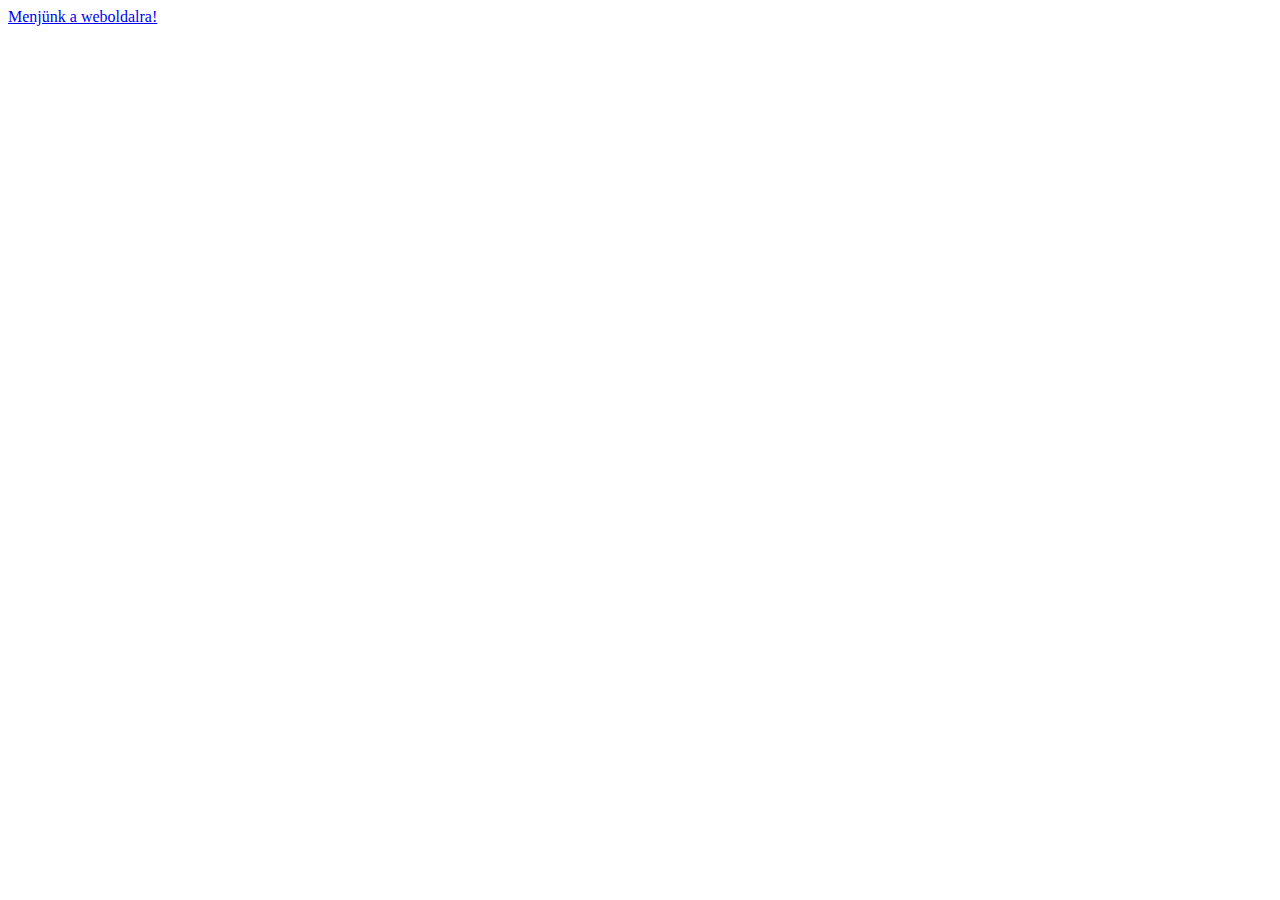
<file: index.html>
<!DOCTYPE html>
<html lang="hu">
<head>
    <meta charset="UTF-8">
    <meta name="viewport" content="width=device-width, initial-scale=1.0">
    <title>Kezdés</title>
</head>
<body>
    <a href="code/index.html">Menjünk a weboldalra!</a>
</body>
</html>
</file>
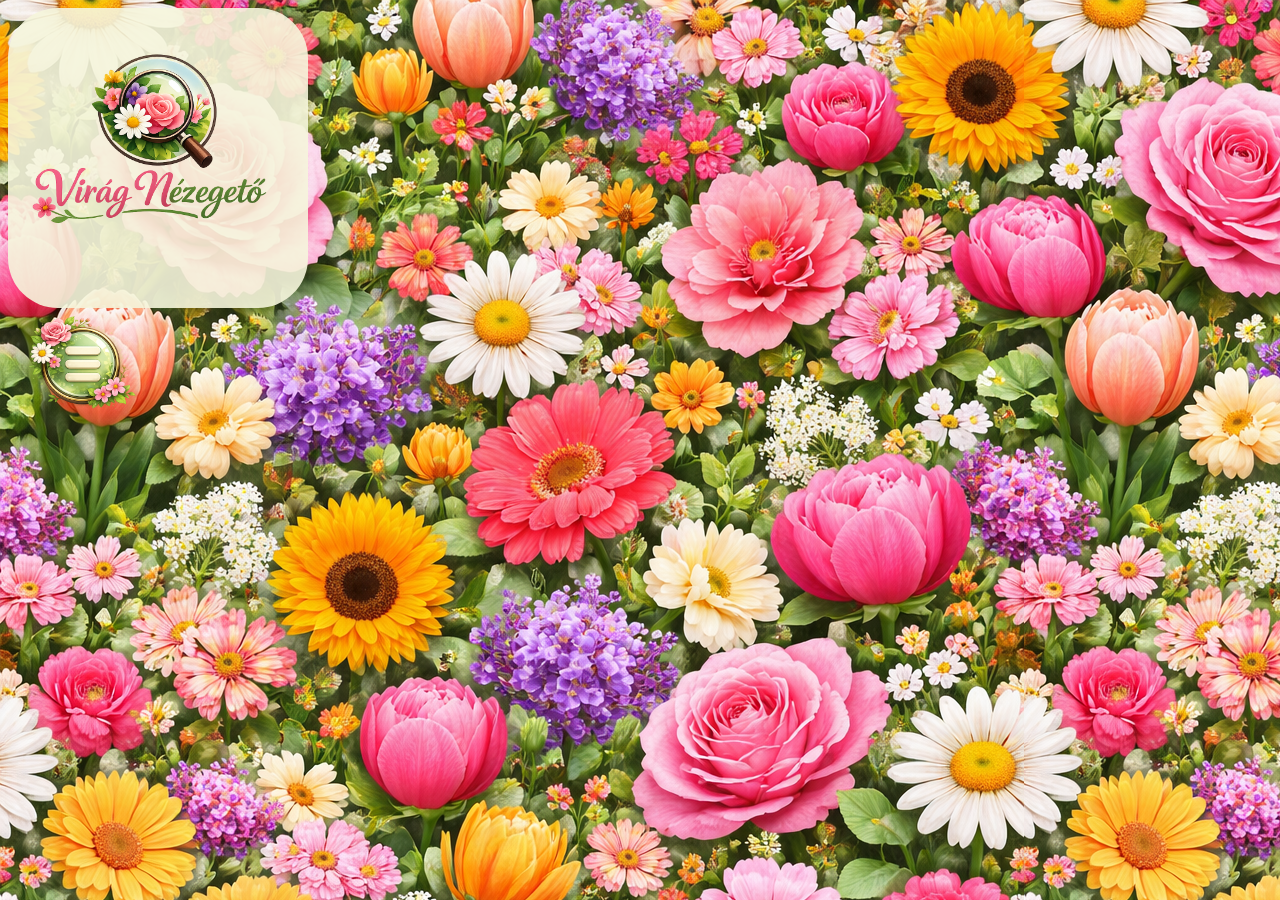
<file: code/index.html>
<!DOCTYPE html>
<html lang="hu">
<head>
    <meta charset="UTF-8">
    <meta name="viewport" content="width=device-width, initial-scale=1.0">
    <title>Sok a virág.hu</title>
    <link rel="stylesheet" href="index.css">
    <link rel="stylesheet" href="index_bg.css">
</head>
<body>
    <div style="height: 300px;"></div>
    <a href="index.html" class="index_pic"><img src="../media/logo.png" alt="press this to go to the home page!" style="cursor: pointer; width: 300px; margin: 0; vertical-align: middle" align="center"></a>
    <br>
    <img src="../media/navBar.png" alt="navigation bar opener and closer" id="navToggle" style="margin-top: 270px; cursor: pointer; width: 150px; height: 150px; vertical-align: middle" class="index_pic" align="center">
    <div class="navBar" id="navBar" style="margin-top: 400px">
        <h4>Kattints egy virágra, hogy megtekintsd:</h4>
        <ul>
            <li><a href="rozsa.html">Rózsa</a></li>
            <li><a href="tulipan.html">Tulipán</a></li>
            <li><a href="gerbera.html">Gerbera</a></li>
            <li><a href="liliom.html">Liliom</a></li>
            <li><a href="napraforgo.html">Napraforgó</a></li>
            <li><a href="gyongyvirag.html">Húsvéti gyöngyvirág</a></li>
            <li><a href="szegfu.html">Szegfű</a></li>
            <li><a href="nefelejcs.html">Nefelejcs</a></li>
            <li><a href="martilapu.html">Martilapu</a></li>
            <li><a href="buzavirag.html">Búzavirág</a></li>
            <li><a href="pipacs.html">Pipacs</a></li>
            <li><a href="levendula.html">Levendula</a></li>
            <li><a href="orchidea.html">Orchidea</a></li>
            <li><a href="jacint.html">Jácint</a></li>
            <li><a href="krizantem.html">Krizantém</a></li>
        </ul>
    </div>
    
    <script src="navToggle.js"></script>
</body>
</html>
</file>
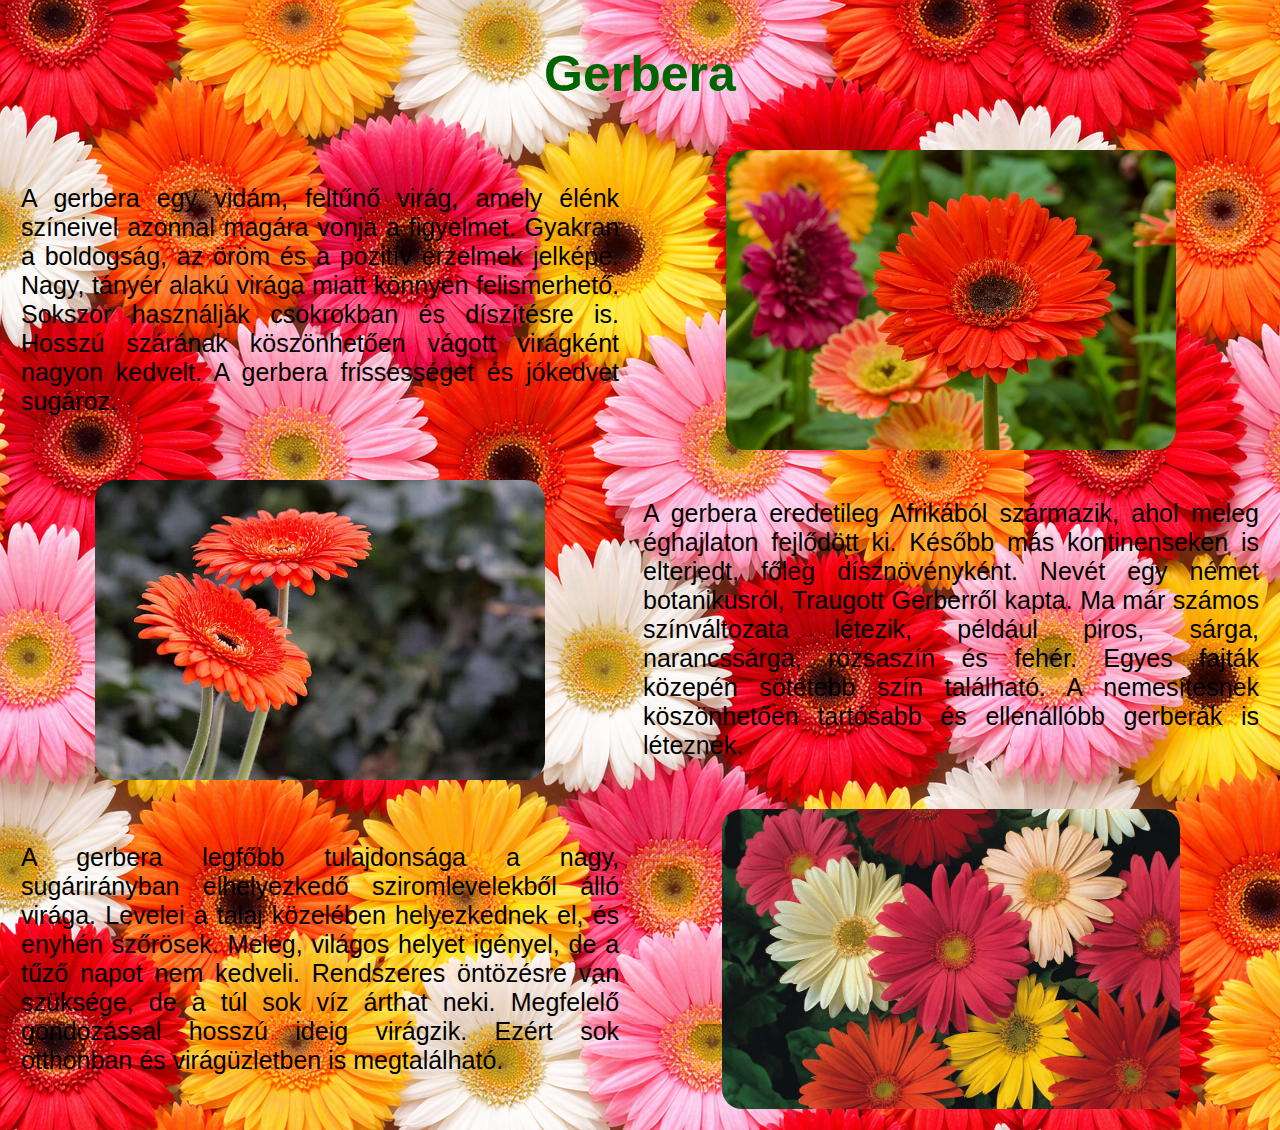
<file: code/gerbera.html>
<!DOCTYPE html>
<html lang="en">
<head>
    <meta charset="UTF-8">
    <meta name="viewport" content="width=device-width, initial-scale=1.0">
    <meta http-equiv="X-UA-Compatible" content="ie=edge">
    <title>Gerbera</title>
    <link rel="stylesheet" href="virag.css">
    <link rel="stylesheet" href="gerbera.css">
</head>
<body>
    <table align="center">
        <tr align="center" class="er">
            <td colspan="2"><h1>Gerbera</h1></td>
        </tr>
        <tr>
            <td align="justify"><p>A gerbera egy vidám, feltűnő virág, amely élénk színeivel azonnal magára vonja a figyelmet. Gyakran a boldogság, az öröm és a pozitív érzelmek jelképe. Nagy, tányér alakú virága miatt könnyen felismerhető. Sokszor használják csokrokban és díszítésre is. Hosszú szárának köszönhetően vágott virágként nagyon kedvelt. A gerbera frissességet és jókedvet sugároz.</p></td>
            <td align="center"><img src="..\media\gerbera_gondozasa.jpg" alt="rózsa"></td>        </tr>
        <tr>
            <td align="center"><img src="..\media\gerbera.webp" alt="rózsa  "></td>
            <td align="justify"><p>A gerbera eredetileg Afrikából származik, ahol meleg éghajlaton fejlődött ki. Később más kontinenseken is elterjedt, főleg dísznövényként. Nevét egy német botanikusról, Traugott Gerberről kapta. Ma már számos színváltozata létezik, például piros, sárga, narancssárga, rózsaszín és fehér. Egyes fajták közepén sötétebb szín található. A nemesítésnek köszönhetően tartósabb és ellenállóbb gerberák is léteznek.</p></td>
        </tr>
        <tr>
            <td align="justify"><p>A gerbera legfőbb tulajdonsága a nagy, sugárirányban elhelyezkedő sziromlevelekből álló virága. Levelei a talaj közelében helyezkednek el, és enyhén szőrösek. Meleg, világos helyet igényel, de a tűző napot nem kedveli. Rendszeres öntözésre van szüksége, de a túl sok víz árthat neki. Megfelelő gondozással hosszú ideig virágzik. Ezért sok otthonban és virágüzletben is megtalálható.</p></td>
            <td align="center"><img src="..\media\gerbera1.png" alt="rózsa"></td>
        </tr>
    </table>
</body>
</html>
</file>
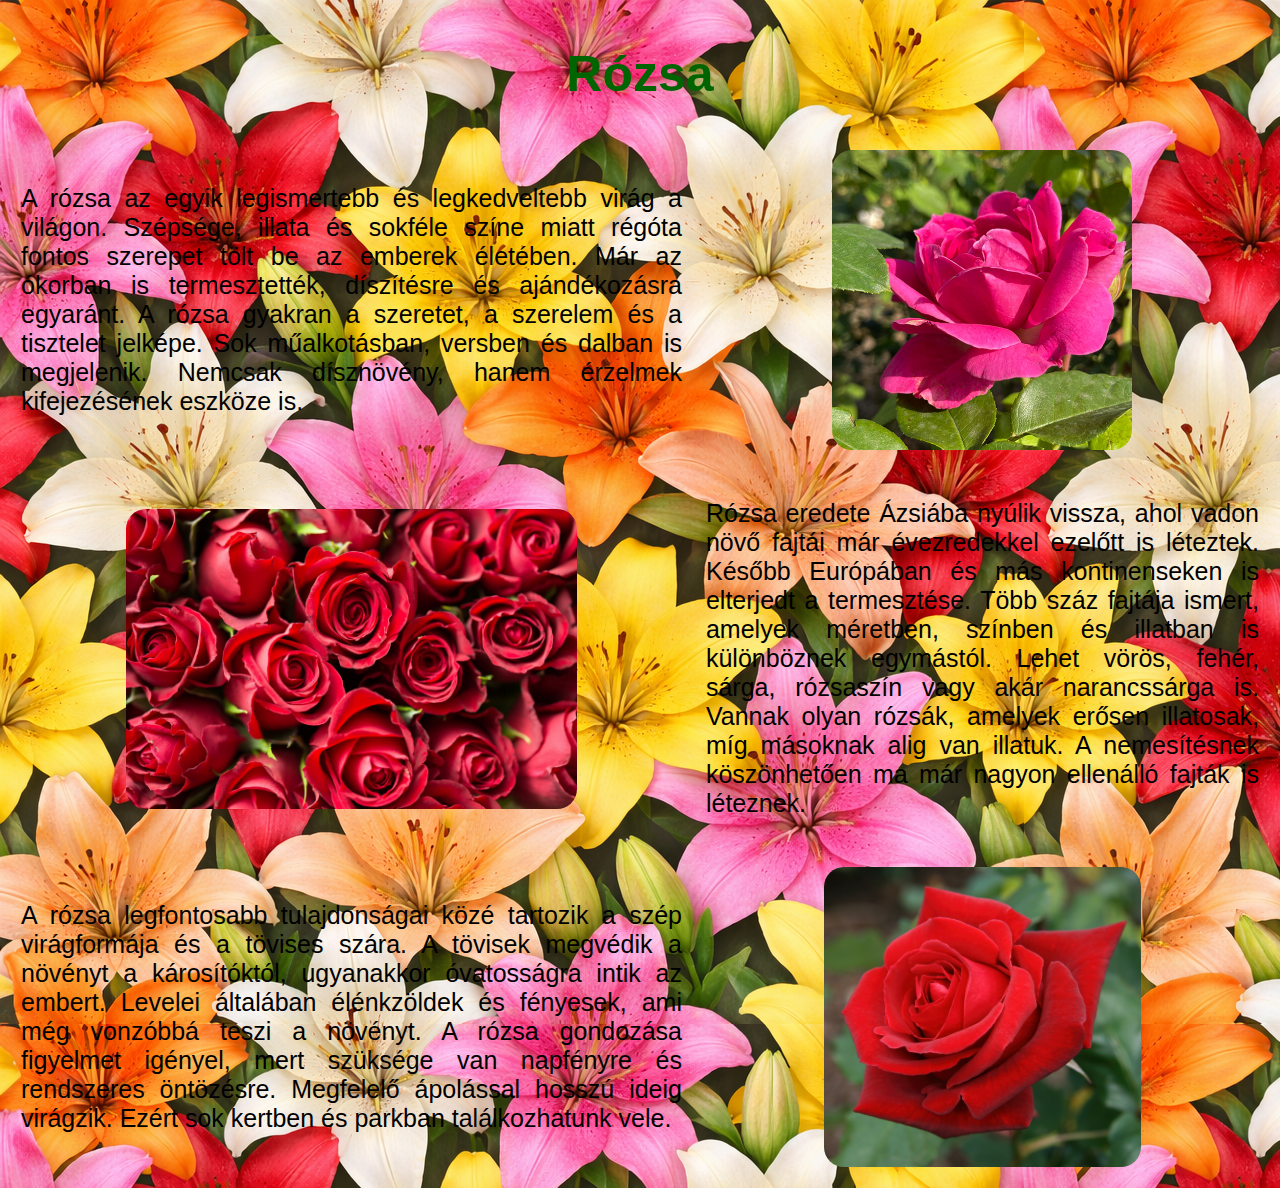
<file: code/gyongyvirag.html>
<!DOCTYPE html>
<html lang="en">
<head>
    <meta charset="UTF-8">
    <meta name="viewport" content="width=device-width, initial-scale=1.0">
    <meta http-equiv="X-UA-Compatible" content="ie=edge">
    <title>Rózsa</title>
    <link rel="stylesheet" href="virag.css">
    <link rel="stylesheet" href="gyongyvirag.css">
    </style>
</head>
<body>
    <table align="center">
        <tr align="center" class="er">
            <td colspan="2"><h1>Rózsa</h1></td>
        </tr>
        <tr>
            <td align="justify"><p>A rózsa az egyik legismertebb és legkedveltebb virág a világon. Szépsége, illata és sokféle színe miatt régóta fontos szerepet tölt be az emberek életében. Már az ókorban is termesztették, díszítésre és ajándékozásra egyaránt. A rózsa gyakran a szeretet, a szerelem és a tisztelet jelképe. Sok műalkotásban, versben és dalban is megjelenik. Nemcsak dísznövény, hanem érzelmek kifejezésének eszköze is.</p></td>
            <td align="center"><img src="..\media\rozsa.jpg" alt="rózsa"></td>        </tr>
        <tr>
            <td align="center"><img src="..\media\rozsa01.jpg" alt="rózsa  "></td>
            <td align="justify"><p> Rózsa eredete Ázsiába nyúlik vissza, ahol vadon növő fajtái már évezredekkel ezelőtt is léteztek. Később Európában és más kontinenseken is elterjedt a termesztése. Több száz fajtája ismert, amelyek méretben, színben és illatban is különböznek egymástól. Lehet vörös, fehér, sárga, rózsaszín vagy akár narancssárga is. Vannak olyan rózsák, amelyek erősen illatosak, míg másoknak alig van illatuk. A nemesítésnek köszönhetően ma már nagyon ellenálló fajták is léteznek.</p></td>
        </tr>
        <tr>
            <td align="justify"><p>A rózsa legfontosabb tulajdonságai közé tartozik a szép virágformája és a tövises szára. A tövisek megvédik a növényt a károsítóktól, ugyanakkor óvatosságra intik az embert. Levelei általában élénkzöldek és fényesek, ami még vonzóbbá teszi a növényt. A rózsa gondozása figyelmet igényel, mert szüksége van napfényre és rendszeres öntözésre. Megfelelő ápolással hosszú ideig virágzik. Ezért sok kertben és parkban találkozhatunk vele.</p></td>
            <td align="center"><img src="..\media\rozsap.jpg" alt="rózsa"></td>
        </tr>
    </table>
</body>
</html>
</file>
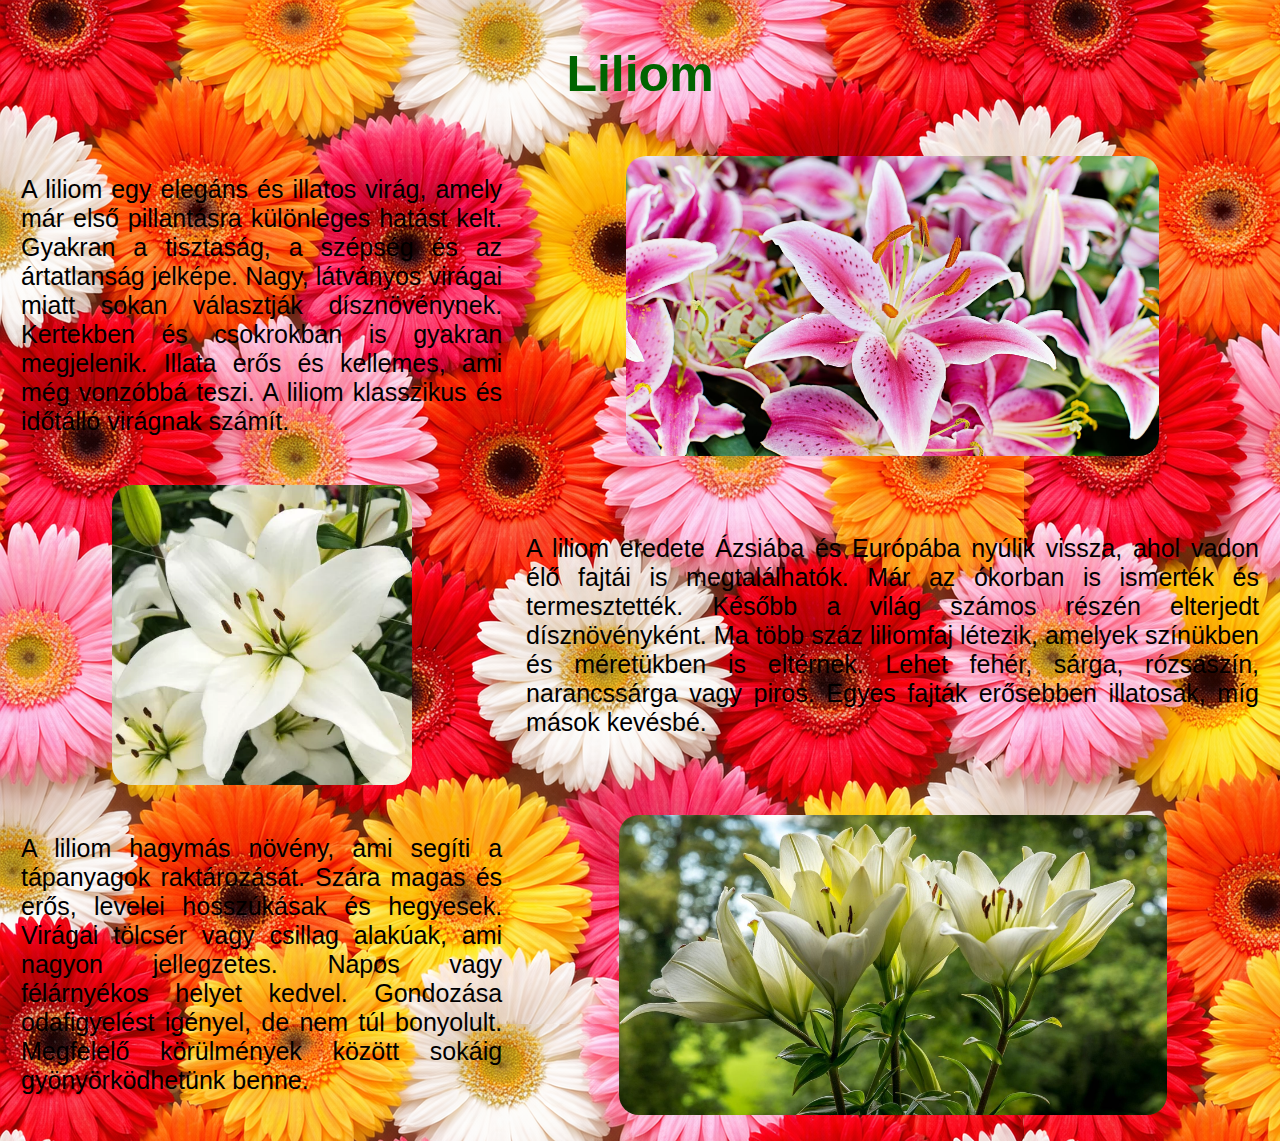
<file: code/liliom.html>
<!DOCTYPE html>
<html lang="hu">
<head>
    <meta charset="UTF-8">
    <meta name="viewport" content="width=device-width, initial-scale=1.0">
    <meta http-equiv="X-UA-Compatible" content="ie=edge">
    <title>Liliom</title>
    <link rel="stylesheet" href="virag.css">
    <link rel="stylesheet" href="liliom.css">
    </style>
</head>
<body>
    <table align="center">
        <tr align="center" class="er">
            <td colspan="2"><h1>Liliom</h1></td>
        </tr>
        <tr>
            <td align="justify"><p>A liliom egy elegáns és illatos virág, amely már első pillantásra különleges hatást kelt. Gyakran a tisztaság, a szépség és az ártatlanság jelképe. Nagy, látványos virágai miatt sokan választják dísznövénynek. Kertekben és csokrokban is gyakran megjelenik. Illata erős és kellemes, ami még vonzóbbá teszi. A liliom klasszikus és időtálló virágnak számít.</p></td>
            <td align="center"><img src="..\media\liliom.jpg" alt="rózsa"></td>        </tr>
        <tr>
            <td align="center"><img src="..\media\liliom3.jpg" alt="rózsa  "></td>
            <td align="justify"><p>A liliom eredete Ázsiába és Európába nyúlik vissza, ahol vadon élő fajtái is megtalálhatók. Már az ókorban is ismerték és termesztették. Később a világ számos részén elterjedt dísznövényként. Ma több száz liliomfaj létezik, amelyek színükben és méretükben is eltérnek. Lehet fehér, sárga, rózsaszín, narancssárga vagy piros. Egyes fajták erősebben illatosak, míg mások kevésbé.</p></td>
        </tr>
        <tr>
            <td align="justify"><p>A liliom hagymás növény, ami segíti a tápanyagok raktározását. Szára magas és erős, levelei hosszúkásak és hegyesek. Virágai tölcsér vagy csillag alakúak, ami nagyon jellegzetes. Napos vagy félárnyékos helyet kedvel. Gondozása odafigyelést igényel, de nem túl bonyolult. Megfelelő körülmények között sokáig gyönyörködhetünk benne.</p></td>
            <td align="center"><img src="..\media\liliom2.jpg" alt="rózsa"></td>
        </tr>
    </table>
</body>
</html>
</file>
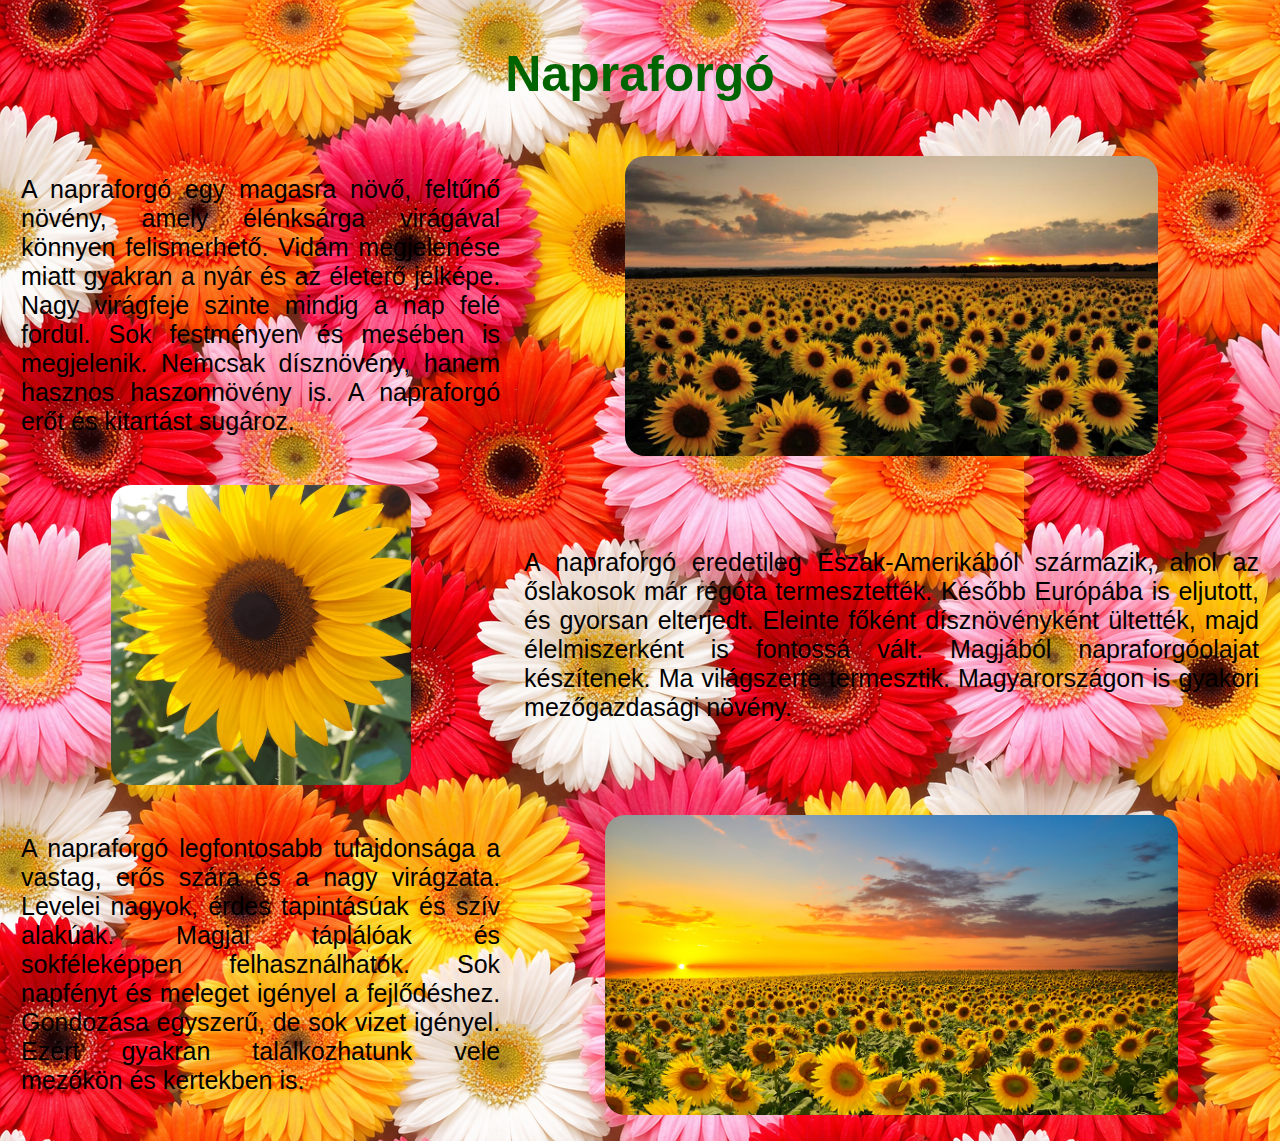
<file: code/napraforgo.html>
<!DOCTYPE html>
<html lang="hu">
<head>
    <meta charset="UTF-8">
    <meta name="viewport" content="width=device-width, initial-scale=1.0">
    <meta http-equiv="X-UA-Compatible" content="ie=edge">
    <title>Napraforgó</title>
    <link rel="stylesheet" href="virag.css">
    <link rel="stylesheet" href="napraforgo.css">
    </style>
</head>
<body>
    <table align="center">
        <tr align="center" class="er">
            <td colspan="2"><h1>Napraforgó</h1></td>
        </tr>
        <tr>
            <td align="justify"><p>A napraforgó egy magasra növő, feltűnő növény, amely élénksárga virágával könnyen felismerhető. Vidám megjelenése miatt gyakran a nyár és az életerő jelképe. Nagy virágfeje szinte mindig a nap felé fordul. Sok festményen és mesében is megjelenik. Nemcsak dísznövény, hanem hasznos haszonnövény is. A napraforgó erőt és kitartást sugároz.</p></td>
            <td align="center"><img src="..\media\napraforgo-termesztese.jpg" alt="napraforgó"></td>        </tr>
        <tr>
            <td align="center"><img src="..\media\napraforgo.jpg" alt="napraforgó"></td>
            <td align="justify"><p>A napraforgó eredetileg Észak-Amerikából származik, ahol az őslakosok már régóta termesztették. Később Európába is eljutott, és gyorsan elterjedt. Eleinte főként dísznövényként ültették, majd élelmiszerként is fontossá vált. Magjából napraforgóolajat készítenek. Ma világszerte termesztik. Magyarországon is gyakori mezőgazdasági növény.</p></td>
        </tr>
        <tr>
            <td align="justify"><p>A napraforgó legfontosabb tulajdonsága a vastag, erős szára és a nagy virágzata. Levelei nagyok, érdes tapintásúak és szív alakúak. Magjai táplálóak és sokféleképpen felhasználhatók. Sok napfényt és meleget igényel a fejlődéshez. Gondozása egyszerű, de sok vizet igényel. Ezért gyakran találkozhatunk vele mezőkön és kertekben is.</p></td>
            <td align="center"><img src="..\media\napraforgo0.jpg" alt="napraforgó"></td>
        </tr>
    </table>
</body>
</html>
</file>
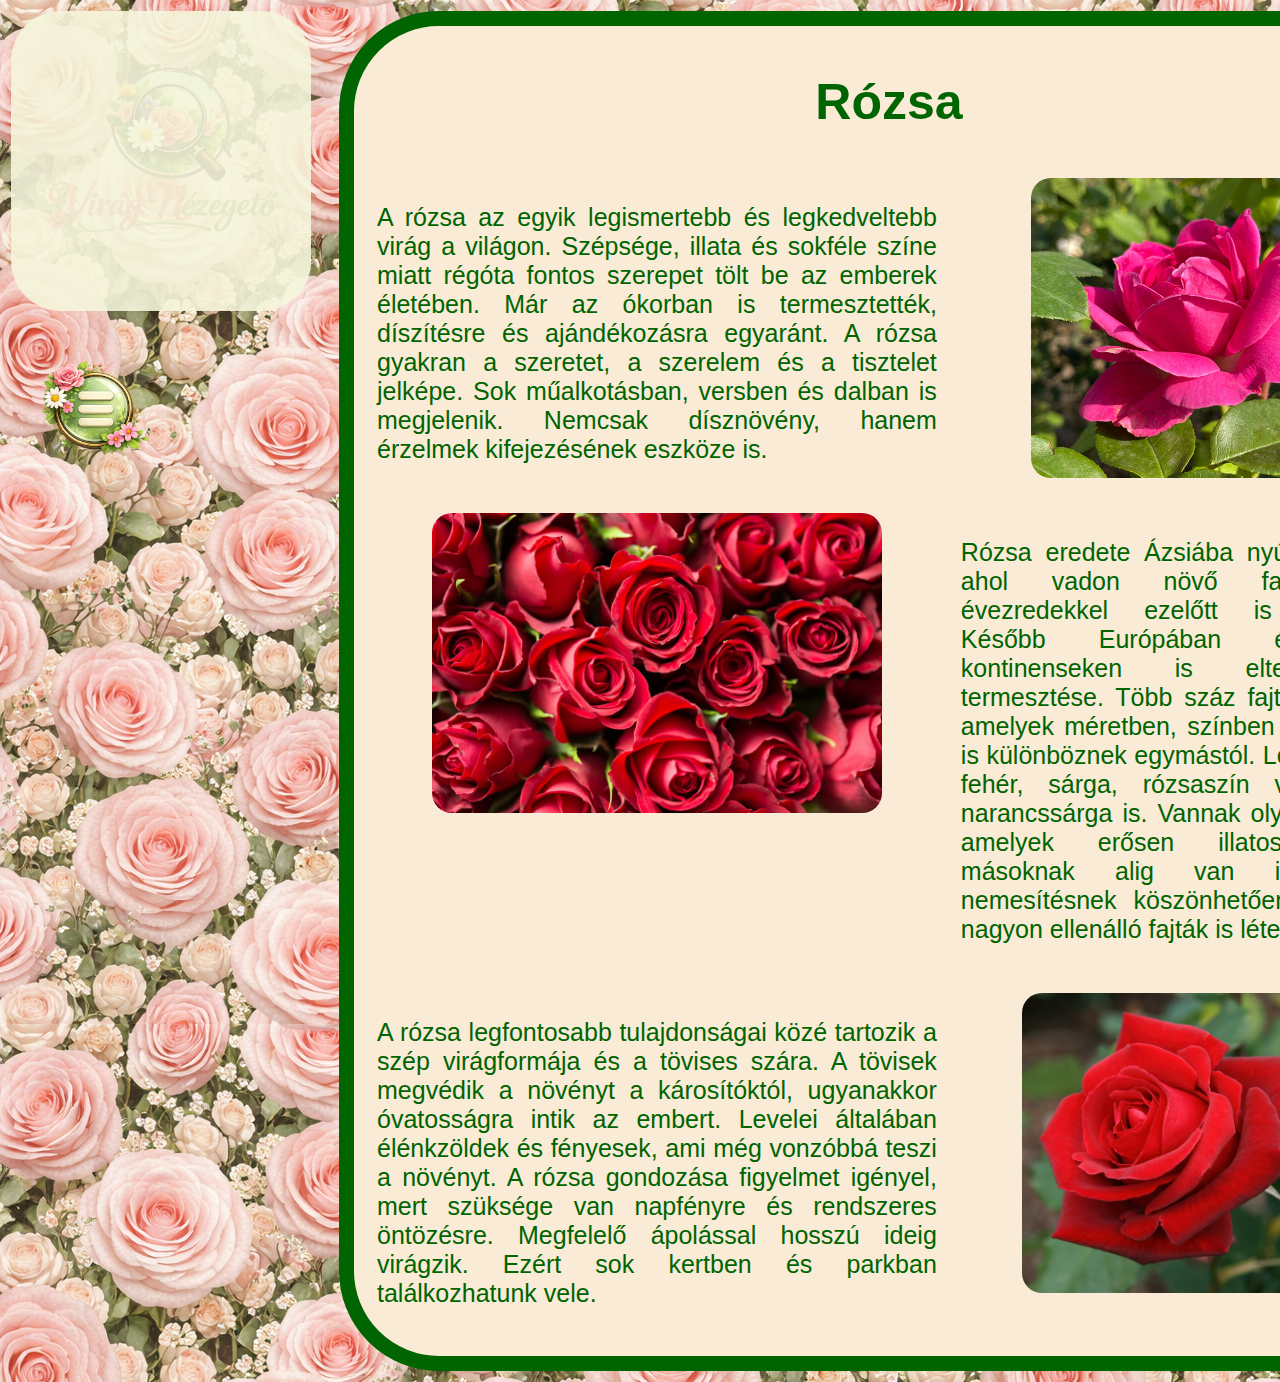
<file: code/rozsa.html>
<!DOCTYPE html>
<html lang="en">
<head>
    <meta charset="UTF-8">
    <meta name="viewport" content="width=device-width, initial-scale=1.0">
    <meta http-equiv="X-UA-Compatible" content="ie=edge">
    <title>Rózsa</title>
    <link rel="stylesheet" href="index.css">
    <link rel="stylesheet" href="virag.css">
    <link rel="stylesheet" href="rozsa.css">
    </style>
</head>
<body>

    
    <table align="center">
        <tr>
            <td>
                <div style="height: 300px;"></div>
                <a href="index.html"><img src="../media/logo.png" alt="press this to go to the home page!" style="cursor: pointer; width: 300px; margin: 0" id="index_pic"></a>
                <br style="height: 300px">
                <img src="../media/navBar.png" alt="navigation bar opener and closer" id="navToggle" style="margin: 20 0 20; cursor: pointer; width: 150px; height: 150px" id="index_pic">
                <div class="navBar" id="navBar" style="margin-top: 0">
                    <h4>Kattints egy virágra, hogy megtekintsd:</h4>
                    <ul>
                        <li>Rózsa</li>
                        <li>Tulipán</li>
                        <li>Gerbera</li>
                        <li>Liliom</li>
                        <li>Napraforgó</li>
                        <li>Húsvéti gyöngyvirág</li>
                        <li>Szegfű</li>
                        <li>Nefelejcs</li>
                        <li>Martilapu</li>
                        <li>Búzavirág</li>
                        <li>Pipacs</li>
                        <li>Levendula</li>
                        <li>Orchidea</li>
                        <li>Jácint</li>
                        <li>Krizantém</li>
                    </ul>
                </div>
            </td>
            <td style="width: 150px;"></td>
            <td>
                <table align="center" id="virag">
                    <tr align="center" class="er">
                        <td colspan="2"><h1>Rózsa</h1></td>
                    </tr>
                    <tr>
                        <td align="justify"><p>A rózsa az egyik legismertebb és legkedveltebb virág a világon. Szépsége, illata és sokféle színe miatt régóta fontos szerepet tölt be az emberek életében. Már az ókorban is termesztették, díszítésre és ajándékozásra egyaránt. A rózsa gyakran a szeretet, a szerelem és a tisztelet jelképe. Sok műalkotásban, versben és dalban is megjelenik. Nemcsak dísznövény, hanem érzelmek kifejezésének eszköze is.</p></td>
                        <td align="center"><img src="..\media\rozsa.jpg" alt="rózsa"></td>        </tr>
                    <tr>
                        <td align="center"><img src="..\media\rozsa01.jpg" alt="rózsa  "></td>
                        <td align="justify"><p> Rózsa eredete Ázsiába nyúlik vissza, ahol vadon növő fajtái már évezredekkel ezelőtt is léteztek. Később Európában és más kontinenseken is elterjedt a termesztése. Több száz fajtája ismert, amelyek méretben, színben és illatban is különböznek egymástól. Lehet vörös, fehér, sárga, rózsaszín vagy akár narancssárga is. Vannak olyan rózsák, amelyek erősen illatosak, míg másoknak alig van illatuk. A nemesítésnek köszönhetően ma már nagyon ellenálló fajták is léteznek.</p></td>
                    </tr>
                    <tr>
                        <td align="justify"><p>A rózsa legfontosabb tulajdonságai közé tartozik a szép virágformája és a tövises szára. A tövisek megvédik a növényt a károsítóktól, ugyanakkor óvatosságra intik az embert. Levelei általában élénkzöldek és fényesek, ami még vonzóbbá teszi a növényt. A rózsa gondozása figyelmet igényel, mert szüksége van napfényre és rendszeres öntözésre. Megfelelő ápolással hosszú ideig virágzik. Ezért sok kertben és parkban találkozhatunk vele.</p></td>
                        <td align="center"><img src="..\media\rozsap.jpg" alt="rózsa"></td>
                    </tr>
                </table>
            </td>
        </tr>
    </table>
    
    <script src="navToggle.js"></script>
    
    
</body>
</html>
</file>
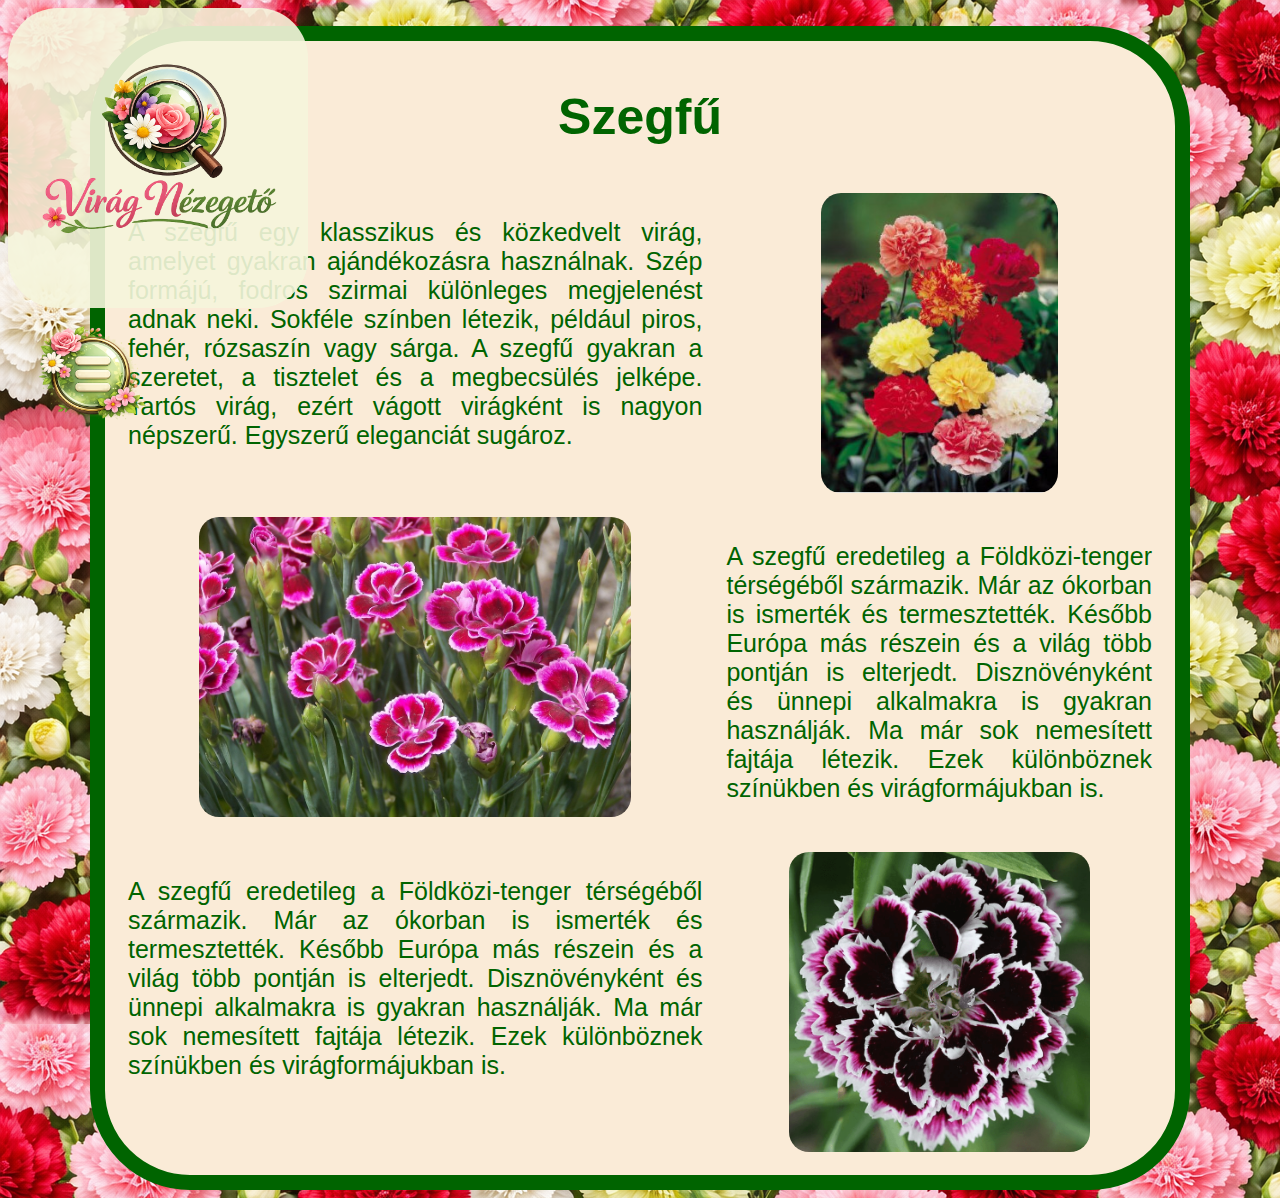
<file: code/szegfu.html>
<!DOCTYPE html>
<html lang="hu">
<head>
    <meta charset="UTF-8">
    <meta name="viewport" content="width=device-width, initial-scale=1.0">
    <meta http-equiv="X-UA-Compatible" content="ie=edge">
    <title>Szegfű</title>
    <link rel="stylesheet" href="index.css">
    <link rel="stylesheet" href="virag.css">
    <link rel="stylesheet" href="szegfu.css">
    </style>
</head>
<body>
    <div style="height: 300px;"></div>
    <a href="index.html" class="index_pic"><img src="../media/logo.png" alt="press this to go to the home page!" style="cursor: pointer; width: 300px; margin: 0"></a>
    <br>
    <img src="../media/navBar.png" alt="navigation bar opener and closer" id="navToggle" style="margin-top: 270px; cursor: pointer; width: 150px; height: 150px" class="index_pic">
    <div class="navBar" id="navBar" style="margin-top: 400px">
        <h4>Kattints egy virágra, hogy megtekintsd:</h4>
        <ul>
            <li><a href="rozsa.html">Rózsa</a></li>
            <li><a href="tulipan.html">Tulipán</a></li>
            <li><a href="gerbera.html">Gerbera</a></li>
            <li><a href="liliom.html">Liliom</a></li>
            <li><a href="napraforgo.html">Napraforgó</a></li>
            <li><a href="gyongyvirag.html">Húsvéti gyöngyvirág</a></li>
            <li><a href="szegfu.html">Szegfű</a></li>
            <li><a href="nefelejcs.html">Nefelejcs</a></li>
            <li><a href="martilapu.html">Martilapu</a></li>
            <li><a href="buzavirag.html">Búzavirág</a></li>
            <li><a href="pipacs.html">Pipacs</a></li>
            <li><a href="levendula.html">Levendula</a></li>
            <li><a href="orchidea.html">Orchidea</a></li>
            <li><a href="jacint.html">Jácint</a></li>
            <li><a href="krizantem.html">Krizantém</a></li>
        </ul>
    </div>
    
    <table align="center" id="virag">
        <tr align="center" class="er">
            <td colspan="2"><h1>Szegfű</h1></td>
        </tr>
        <tr>
            <td align="justify"><p> A szegfű egy klasszikus és közkedvelt virág, amelyet gyakran ajándékozásra használnak. Szép formájú, fodros szirmai különleges megjelenést adnak neki. Sokféle színben létezik, például piros, fehér, rózsaszín vagy sárga. A szegfű gyakran a szeretet, a tisztelet és a megbecsülés jelképe. Tartós virág, ezért vágott virágként is nagyon népszerű. Egyszerű eleganciát sugároz.
</p></td>
            <td align="center"><img src="..\media\szegfu0.jpg" alt="rózsa"></td>        </tr>
        <tr>
            <td align="center"><img src="..\media\szegfu1.jpg" alt="rózsa  "></td>
            <td align="justify"><p>A szegfű eredetileg a Földközi-tenger térségéből származik. Már az ókorban is ismerték és termesztették. Később Európa más részein és a világ több pontján is elterjedt. Disznövényként és ünnepi alkalmakra is gyakran használják. Ma már sok nemesített fajtája létezik. Ezek különböznek színükben és virágformájukban is.</p></td>
        </tr>
        <tr>
            <td align="justify"><p>A szegfű eredetileg a Földközi-tenger térségéből származik. Már az ókorban is ismerték és termesztették. Később Európa más részein és a világ több pontján is elterjedt. Disznövényként és ünnepi alkalmakra is gyakran használják. Ma már sok nemesített fajtája létezik. Ezek különböznek színükben és virágformájukban is.</p></td>
            <td align="center"><img src="..\media\szegfulila.png" alt="rózsa"></td>
        </tr>
    </table>

    <script src="navToggle.js"></script>
</body>
</html>
</file>
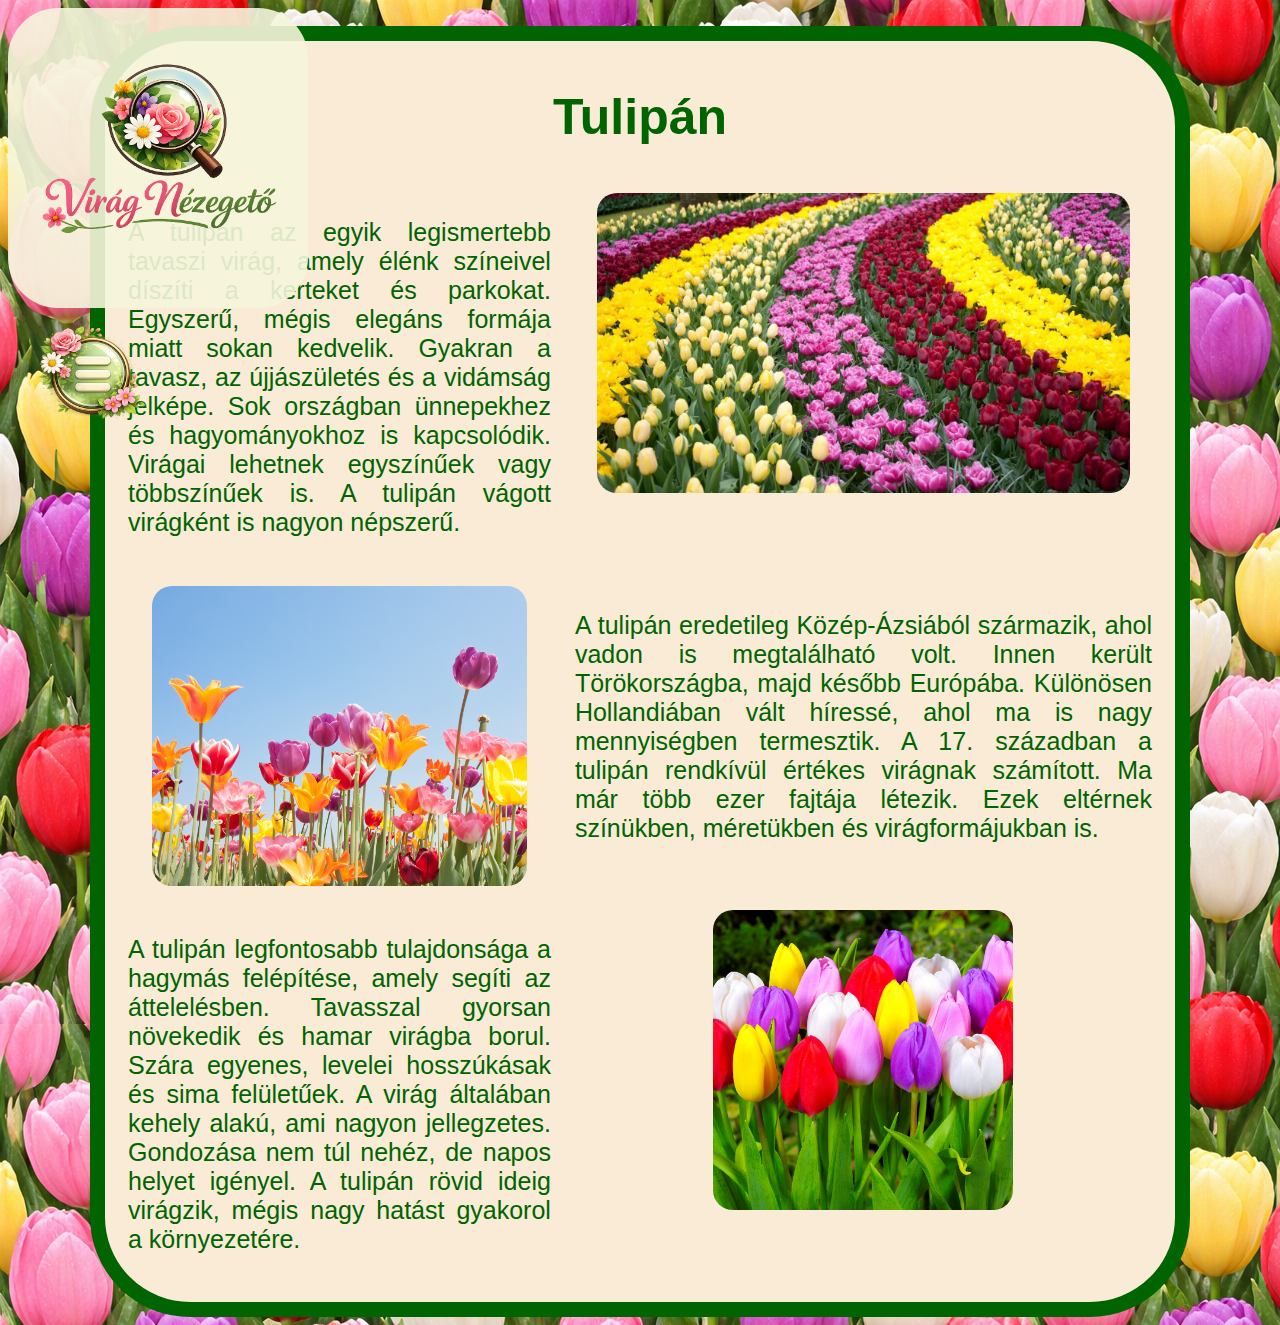
<file: code/tulipan.html>
<!DOCTYPE html>
<html lang="hu">
<head>
    <meta charset="UTF-8">
    <meta name="viewport" content="width=device-width, initial-scale=1.0">
    <meta http-equiv="X-UA-Compatible" content="ie=edge">
    <title>Tulipán</title>
    <link rel="stylesheet" href="index.css">
    <link rel="stylesheet" href="virag.css">
    <link rel="stylesheet" href="tulipan.css">
</head>
<body>
    <div style="height: 300px;"></div>
        <a href="index.html" class="index_pic"><img src="../media/logo.png" alt="press this to go to the home page!" style="cursor: pointer; width: 300px; margin: 0"></a>
        <br>
        <img src="../media/navBar.png" alt="navigation bar opener and closer" id="navToggle" style="margin-top: 270px; cursor: pointer; width: 150px; height: 150px" class="index_pic">
        <div class="navBar" id="navBar" style="margin-top: 400px">
            <h4>Kattints egy virágra, hogy megtekintsd:</h4>
            <ul>
                <li><a href="rozsa.html">Rózsa</a></li>
                <li><a href="tulipan.html">Tulipán</a></li>
                <li><a href="gerbera.html">Gerbera</a></li>
                <li><a href="liliom.html">Liliom</a></li>
                <li><a href="napraforgo.html">Napraforgó</a></li>
                <li><a href="gyongyvirag.html">Húsvéti gyöngyvirág</a></li>
                <li><a href="szegfu.html">Szegfű</a></li>
                <li><a href="nefelejcs.html">Nefelejcs</a></li>
                <li><a href="martilapu.html">Martilapu</a></li>
                <li><a href="buzavirag.html">Búzavirág</a></li>
                <li><a href="pipacs.html">Pipacs</a></li>
                <li><a href="levendula.html">Levendula</a></li>
                <li><a href="orchidea.html">Orchidea</a></li>
                <li><a href="jacint.html">Jácint</a></li>
                <li><a href="krizantem.html">Krizantém</a></li>
            </ul>
        </div>

    <table align="center" id="virag">
        <tr align="center" class="er">
            <td colspan="2"><h1>Tulipán</h1></td>
        </tr>
        <tr>
            <td align="justify"><p>A tulipán az egyik legismertebb tavaszi virág, amely élénk színeivel díszíti a kerteket és parkokat. Egyszerű, mégis elegáns formája miatt sokan kedvelik. Gyakran a tavasz, az újjászületés és a vidámság jelképe. Sok országban ünnepekhez és hagyományokhoz is kapcsolódik. Virágai lehetnek egyszínűek vagy többszínűek is. A tulipán vágott virágként is nagyon népszerű.</p></td>
            <td align="center"><img src="..\media\tulipan_kor_kert.jpg" alt="tulipán"></td>        </tr>
        <tr>
            <td align="center"><img src="..\media\tulipan.jpeg" alt="tulipán  "></td>
            <td align="justify"><p> A tulipán eredetileg Közép-Ázsiából származik, ahol vadon is megtalálható volt. Innen került Törökországba, majd később Európába. Különösen Hollandiában vált híressé, ahol ma is nagy mennyiségben termesztik. A 17. században a tulipán rendkívül értékes virágnak számított. Ma már több ezer fajtája létezik. Ezek eltérnek színükben, méretükben és virágformájukban is.</p></td>
        </tr>
        <tr>
            <td align="justify"><p>A tulipán legfontosabb tulajdonsága a hagymás felépítése, amely segíti az áttelelésben. Tavasszal gyorsan növekedik és hamar virágba borul. Szára egyenes, levelei hosszúkásak és sima felületűek. A virág általában kehely alakú, ami nagyon jellegzetes. Gondozása nem túl nehéz, de napos helyet igényel. A tulipán rövid ideig virágzik, mégis nagy hatást gyakorol a környezetére.</p></td>
            <td align="center"><img src="..\media\tulipansok.jpg" alt="tulipán"></td>
        </tr>
    </table>

    <script src="navToggle.js"></script>
</body>
</html>
</file>
<file: code/index.css>
.navBar {
    display: none;
}

.navBar.open {
    display: block;
}

div {
    background-color: beige;
    opacity: 0.9;
    width: 300px;
    position: fixed;
    border-radius: 50px;
    z-index: 0;
    transition: all 0.3s ease;
}

h4 {
    text-align: center;
}

.index_pic {
    z-index: 1;
    position: fixed;
}

table td {
    vertical-align: top;
}

a {
    color: rgb(29, 138, 29);
}
</file>
<file: code/index_bg.css>
body::before {
    inset: 0;
    content: "";
    position: fixed;
    background-image: url(../media/indexSzonyeg.png);
    background-repeat: repeat;
    /* opacity: 0.6; */
    z-index: -1;
}
</file>
<file: code/virag.css>
#virag {
    background-color: antiquewhite;
    width: 1100px;
    height: 800px;
    border-radius: 100px;
    color: darkgreen;
    padding: 10px;
    border: solid 15px darkgreen;
    /* margin-right: 300px; */
    
}   
.er {
    height: 20px;
}
h1 {
    color: darkgreen;
    font-size: 50px;
}
img {
    height: 300px;
    padding: 10px;
    border-radius: 30px;
    vertical-align: middle;
}
p {
    font-size: 25px;
    padding: 10px;
}

body {
    font-family: 'Segoe UI', Tahoma, Geneva, Verdana, sans-serif;
}
</file>
<file: code/gerbera.css>
body {
    background-image: url("../media/gerberaSzonyeg.png");
    background-repeat: repeat;
    background-position: middle
}
</file>
<file: code/gyongyvirag.css>
body {
    background-image: url("../media/liliomSzonyeg.png");
    background-repeat: repeat;  
    background-position: middle
}
</file>
<file: code/liliom.css>
body {
    background-image: url("../media/gerberaSzonyeg.png");
    background-repeat: repeat;  
    background-position: middle
}
</file>
<file: code/napraforgo.css>
body {
    background-image: url("../media/gerberaSzonyeg.png");
    background-repeat: repeat;
    background-position: middle
}
</file>
<file: code/rozsa.css>
body {
    background-image: url(rozsaSzonyeg.png);
    background-repeat: repeat;
    background-position: middle
}
</file>
<file: code/szegfu.css>
body {
    background-image: url("../media/szegfuSzonyeg.png");
    background-repeat: repeat;
    background-position: middle
}
</file>
<file: code/tulipan.css>
body {
    background-image: url(../media/tulipanSzonyeg.png);
    background-repeat: repeat;
    background-position: middle
}
</file>
